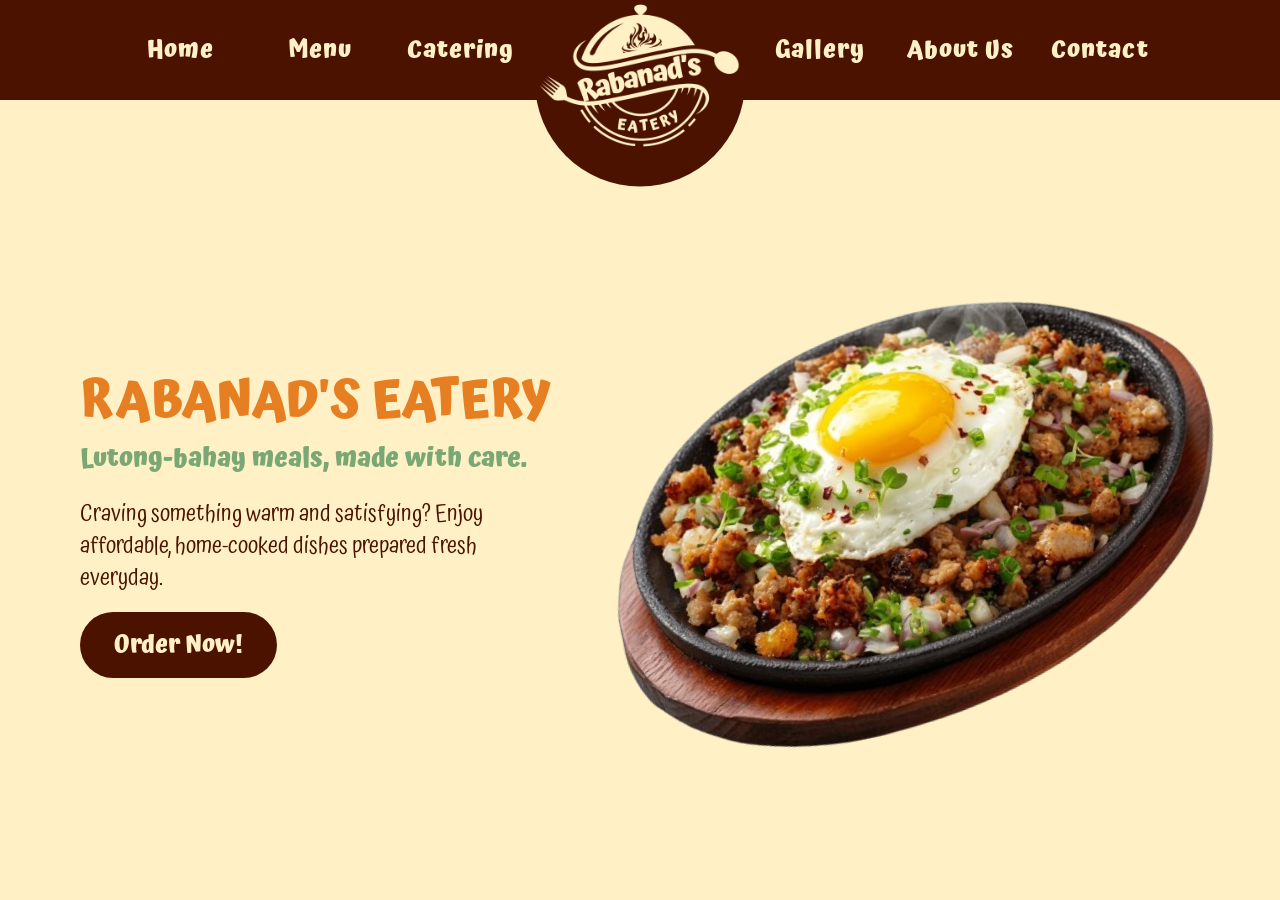
<file: index.html>
<!DOCTYPE html>
<html>
<head>
    <title>Rabanad's Eatery</title>
    <link rel="stylesheet" href="index.css">
<link href="https://fonts.googleapis.com/css2?family=Atma:wght@400;600;700&display=swap" rel="stylesheet">
</head>

<body>

<nav class="navbar">
    <ul class="nav-links">
        <li><a href="index.html">Home</a></li>
        <li><a href="menu.html">Menu</a></li>
        <li><a href="catering.html">Catering</a></li>

        <!-- LOGO in the middle -->
        <li class="logo-item">
            <div class="logo">
            <a href="index.html">
            <img src="Rabanads_logo.png" alt="logo">
            </a>
            </div>
        </li>

        <li><a href="gallery.html">Gallery</a></li>
        <li><a href="about.html">About Us</a></li>
        <li><a href="contact.html">Contact</a></li>
    </ul>
</nav>

<div class="content">

    <div class="text">

        <h1>RABANAD'S EATERY</h1>
        <h3>Lutong-bahay meals, made with care.</h3>

        <p>
            Craving something
            warm and satisfying?
            Enjoy affordable,
            home-cooked dishes
            prepared fresh everyday.
        </p>

        <div class="contactbutton">
            <a href="menu.html">Order Now!</a>
        </div>

    </div>

    <div class="image">
        <img src="HomeSisig.png" alt="Sisig">
    </div>

</div>

</body>
</html>
</file>
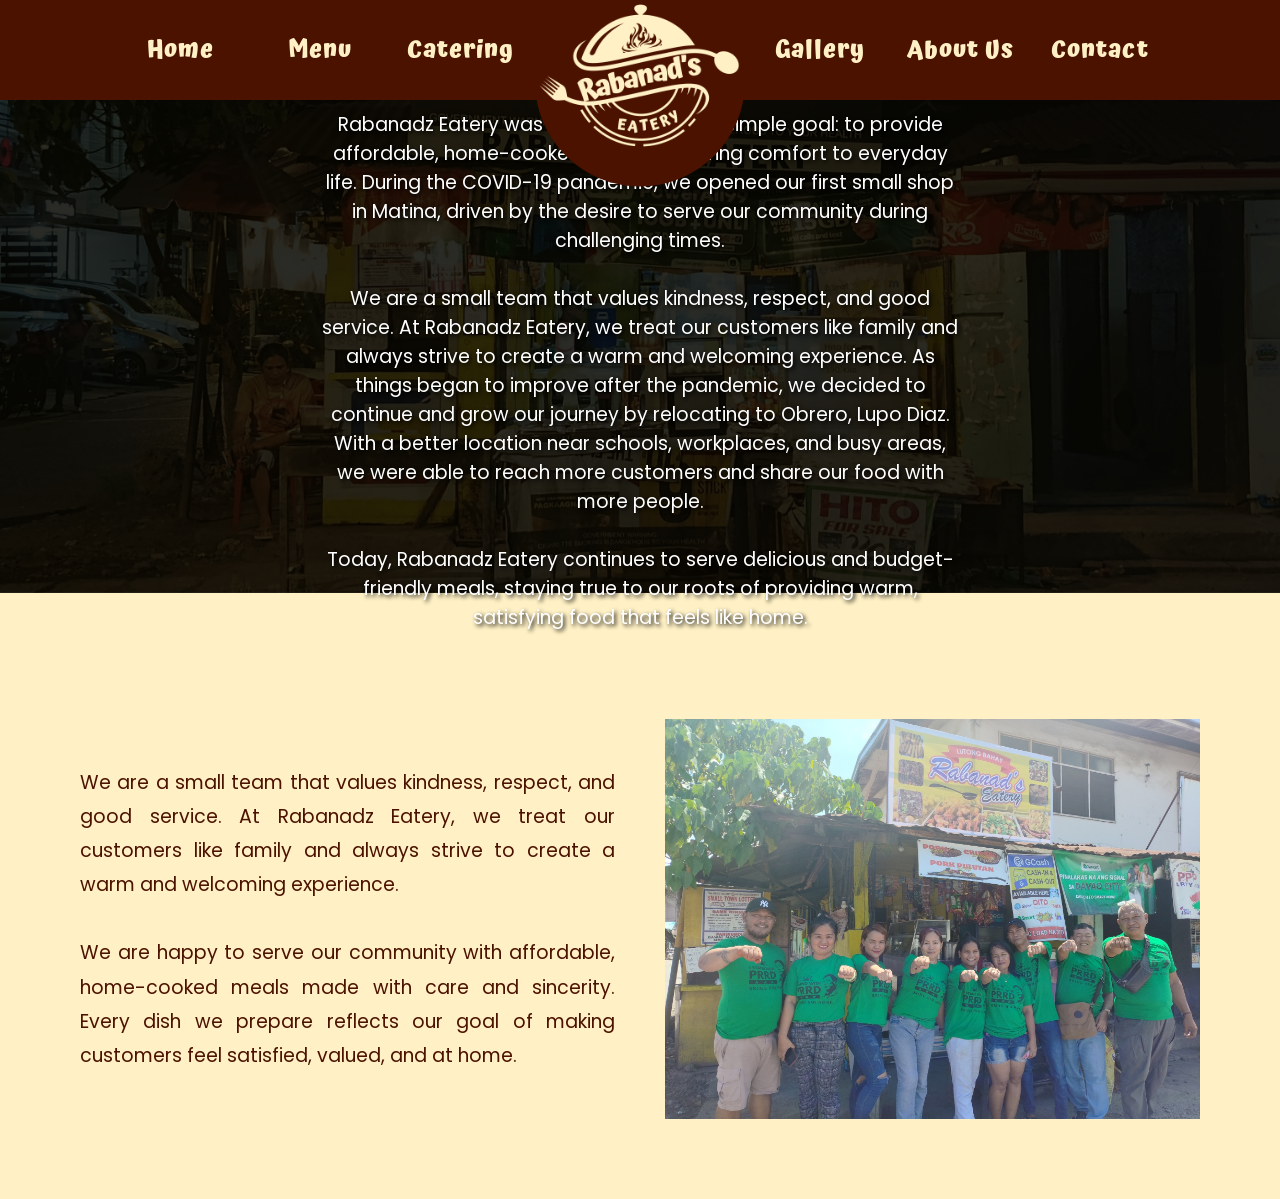
<file: about.html>
<!DOCTYPE html>
<html>
<head>
    <title>Rabanad's Eatery</title>
    <link rel="stylesheet" href="about.css">
<link href="https://fonts.googleapis.com/css2?family=Atma:wght@400;600;700&display=swap" rel="stylesheet">

    <link href="https://fonts.googleapis.com/css2?family=Poppins:wght@100;300;400;500;600;700&display=swap" rel="stylesheet">
</head>

<body>

<nav class="navbar">
    <ul class="nav-links">
        <li><a href="index.html">Home</a></li>
        <li><a href="menu.html">Menu</a></li>
        <li><a href="catering.html">Catering</a></li>

        <!-- LOGO in the middle -->
        <li class="logo-item">
            <div class="logo">
            <a href="index.html">
            <img src="Rabanads_logo.png" alt="logo">
            </a>
            </div>
        </li>

        <li><a href="gallery.html">Gallery</a></li>
        <li><a href="about.html">About Us</a></li>
        <li><a href="contact.html">Contact</a></li>
    </ul>
</nav>

<div class="container">
  <img src="RabanadsFront.png" alt="RabanadsFront">
  <div class="centered-text">Rabanadz Eatery was established with a simple goal: to provide affordable, home-cooked meals that bring comfort to everyday life. During the COVID-19 pandemic, we opened our first small shop in Matina, driven by the desire to serve our community during challenging times.<br>
    <br>We are a small team that values kindness, respect, and good service. At Rabanadz Eatery, we treat our customers like family and always strive to create a warm and welcoming experience.
    As things began to improve after the pandemic, we decided to continue and grow our journey by relocating to Obrero, Lupo Diaz. With a better location near schools, workplaces, and busy areas, we were able to reach more customers and share our food with more people.<br>
    <br>
    Today, Rabanadz Eatery continues to serve delicious and budget-friendly meals, staying true to our roots of providing warm, satisfying food that feels like home.</div>
</div>

<div class="bottom">

    <div class="text">
        <p>We are a small team that values kindness, respect, and good service. At Rabanadz Eatery, we treat our customers like family and always strive to create a warm and welcoming experience.<br>
        <br>
        We are happy to serve our community with affordable, home-cooked meals made with care and sincerity. Every dish we prepare reflects our goal of making customers feel satisfied, valued, and at home.</p>
    </div>
    <div class="image">
        <img src="AboutPeople.jpg" alt="Workers">
    </div>
</div>

</body>
</html>
</file>
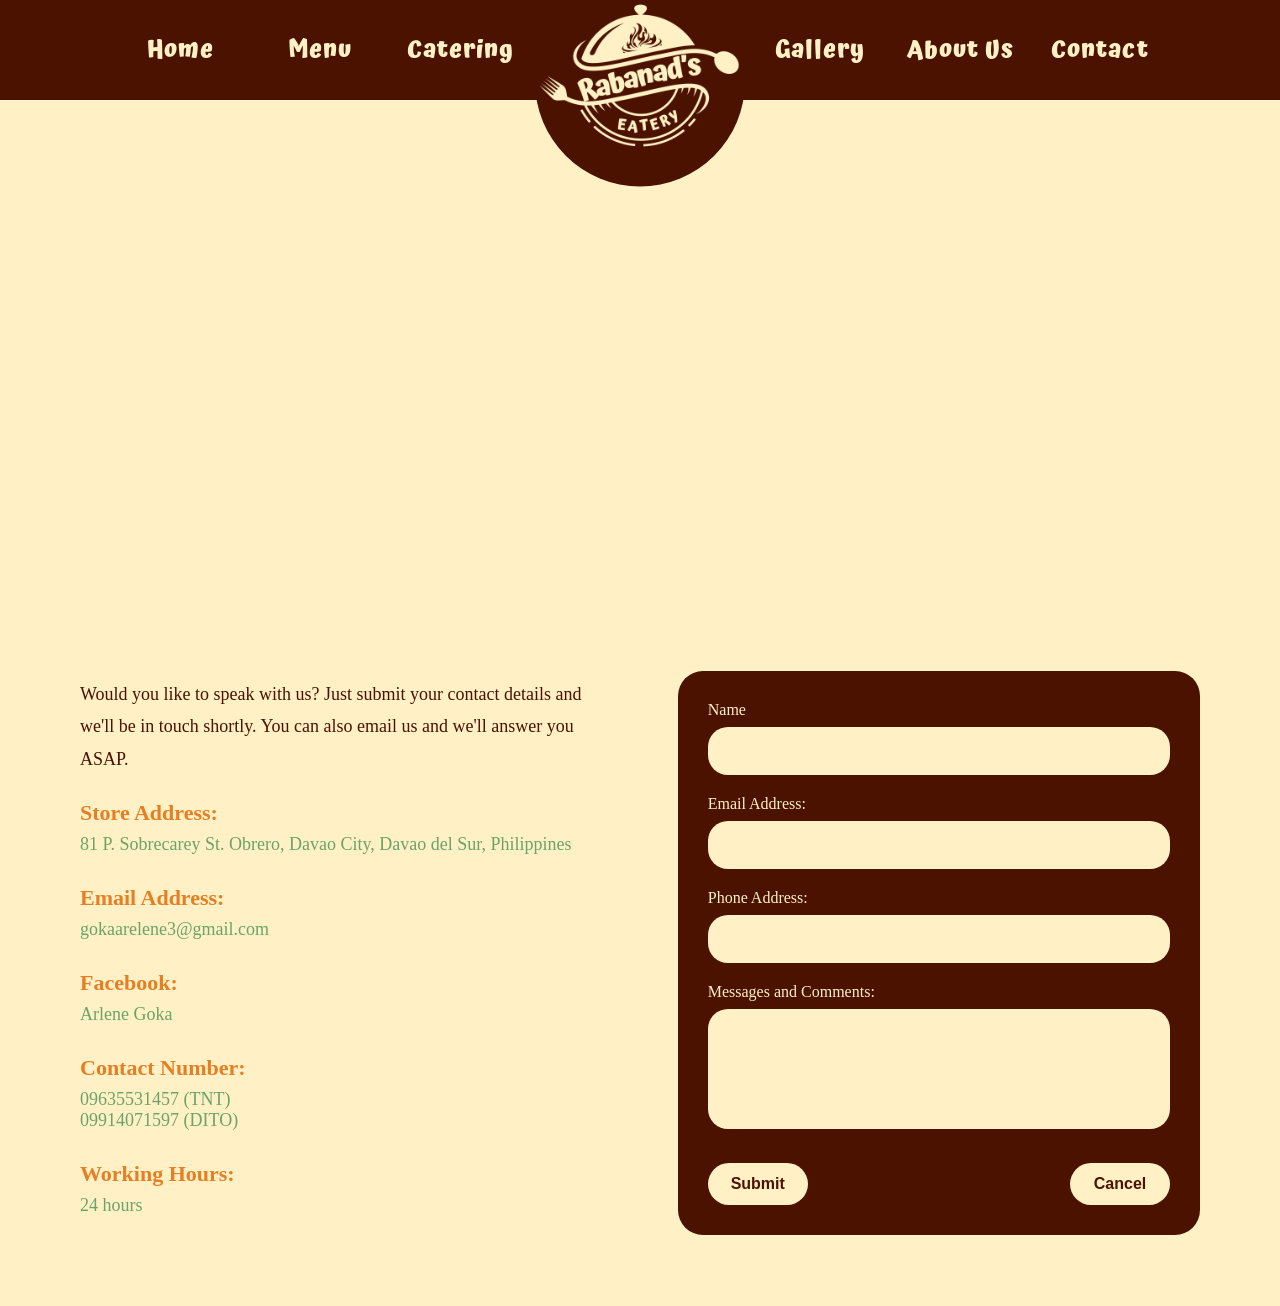
<file: contact.html>
<!DOCTYPE html>
<html>
<head>
    <title>Rabanad's Eatery</title>
    <link rel="stylesheet" href="contact.css">
    <meta name="viewport" content="width=device-width, initial-scale=1.0">
<link href="https://fonts.googleapis.com/css2?family=Atma:wght@400;600;700&display=swap" rel="stylesheet">

    <link href="https://fonts.googleapis.com/css2?family=Poppins:wght@100;300;400;500;600;700&display=swap" rel="stylesheet">
</head>

<body>

<nav class="navbar">
    <ul class="nav-links">
        <li><a href="index.html">Home</a></li>
        <li><a href="menu.html">Menu</a></li>
        <li><a href="catering.html">Catering</a></li>

        <!-- LOGO in the middle -->
        <li class="logo-item">
            <div class="logo">
            <a href="index.html">
            <img src="Rabanads_logo.png" alt="logo">
            </a>
            </div>
        </li>

        <li><a href="gallery.html">Gallery</a></li>
        <li><a href="about.html">About Us</a></li>
        <li><a href="contact.html">Contact</a></li>
    </ul>
</nav>

<div class="map-container">
<iframe src="https://www.google.com/maps/embed?pb=!1m18!1m12!1m3!1d3959.379582003915!2d125.61248487504542!3d7.081917892920959!2m3!1f0!2f0!3f0!3m2!1i1024!2i768!4f13.1!3m3!1m2!1s0x32f96da41fc54a23%3A0xbd791d2099449e21!2sRabanad&#39;s%20Eatery!5e0!3m2!1sen!2sph!4v1778170893787!5m2!1sen!2sph"
style="border:0;" 
allowfullscreen="" 
loading="lazy" 
referrerpolicy="no-referrer-when-downgrade">
</iframe>
</div>

<!-- CONTACT CONTENT -->
        <div class="contact-content">

            <!-- LEFT -->
            <div class="contact-info">

                <p>
                    Would you like to speak with us?
                    Just submit your contact details and we'll
                    be in touch shortly. You can also email us
                    and we'll answer you ASAP.
                </p>

                <h3>Store Address:</h3>
                <span>
                    81 P. Sobrecarey St. Obrero, Davao City,
                    Davao del Sur, Philippines
                </span>

                <h3>Email Address:</h3>
                <span>gokaarelene3@gmail.com</span>

                <h3>Facebook:</h3>
                <span>Arlene Goka</span>

                <h3>Contact Number:</h3>
                <span>
                    09635531457 (TNT)<br>
                    09914071597 (DITO)
                </span>

                <h3>Working Hours:</h3>
                <span>24 hours</span>

            </div>

            <!-- RIGHT -->
            <div class="form-box">

                <form>

                    <label>Name</label>
                    <input type="text" id="name">

                    <label>Email Address:</label>
                    <input type="email">

                    <label>Phone Address:</label>
                    <input type="text">

                    <label>Messages and Comments:</label>
                    <textarea></textarea>

                    <div class="button-group">
                        <button type="button" onclick="showMessage()" class="submit-button">Submit</button>
                        <button type="reset">Cancel</button>
                    </div>

                </form>

            </div>

        </div>
        <script src="contact.js"></script>
    



</body>
</html>
</file>
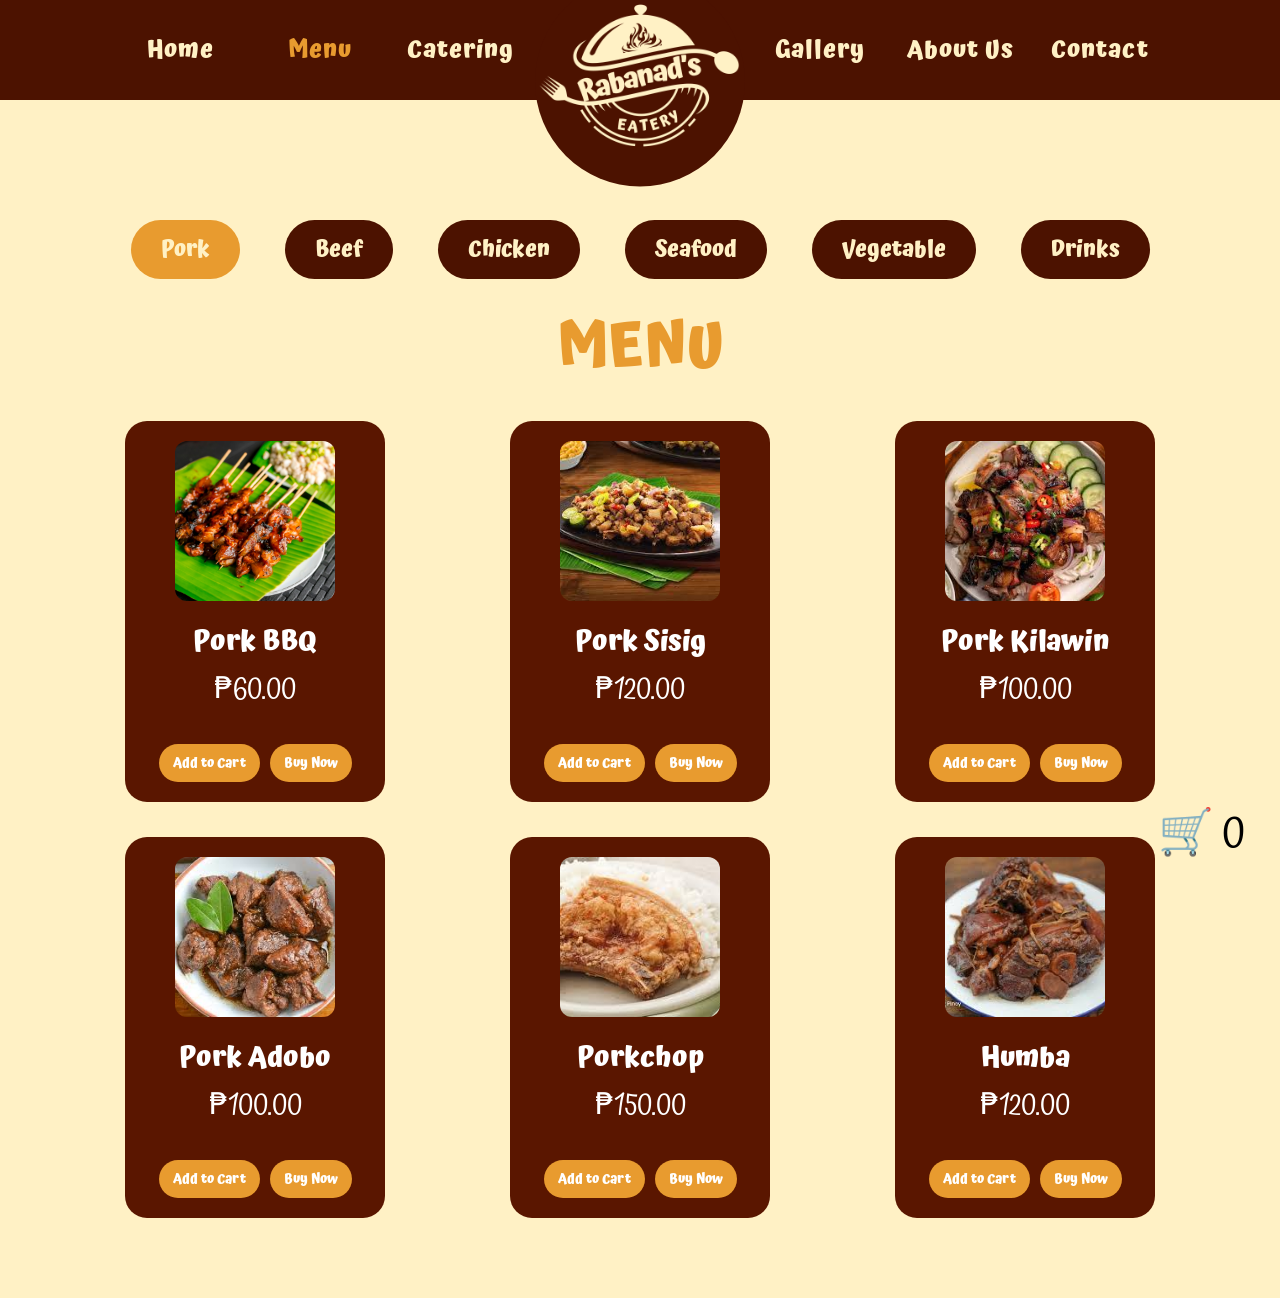
<file: menu.html>
<!DOCTYPE html>
<html lang="en">
<head>
    <meta charset="UTF-8">
    <meta name="viewport" content="width=device-width, initial-scale=1.0">

    <title>Rabanad's Eatery - Menu</title>

    <link rel="stylesheet" href="menu.css">

    <link href="https://fonts.googleapis.com/css2?family=Atma:wght@400;600;700&display=swap" rel="stylesheet">
</head>

<body>

    <!-- ================= NAVBAR ================= -->

    <nav class="navbar">

        <ul class="nav-links">

            <li><a href="index.html">Home</a></li>

            <li><a href="menu.html" class="active">Menu</a></li>

            <li><a href="catering.html">Catering</a></li>

            <!-- LOGO -->
            <li class="logo-item">

                <div class="logo">

                    <a href="index.html">
                        <img src="Rabanads_logo.png" alt="Logo">
                    </a>

                </div>

            </li>

            <li><a href="gallery.html">Gallery</a></li>

            <li><a href="about.html">About Us</a></li>

            <li><a href="contact.html">Contact</a></li>

        </ul>

    </nav>



    <!-- ================= FILTER BUTTONS ================= -->

    <section class="food-filters">

        <button class="filter-btn active"
        onclick="filterFood('pork', event)">
            Pork
        </button>

        <button class="filter-btn"
        onclick="filterFood('beef', event)">
            Beef
        </button>

        <button class="filter-btn"
        onclick="filterFood('chicken', event)">
            Chicken
        </button>

        <button class="filter-btn"
        onclick="filterFood('seafood', event)">
            Seafood
        </button>

        <button class="filter-btn"
        onclick="filterFood('vegetable', event)">
            Vegetable
        </button>

        <button class="filter-btn"
        onclick="filterFood('drinks', event)">
            Drinks
        </button>

    </section>



    <!-- ================= TITLE ================= -->

    <h1 class="menu-title">MENU</h1>



    <!-- ================= MENU GRID ================= -->

    <section class="menu-grid">

        <!-- PORK -->

        <div class="menu-card pork">

            <img src="porkbbq.avif" alt="Pork BBQ">

            <h2>Pork BBQ</h2>

            <p>₱60.00</p>

            <div class="card-buttons">

                <button onclick="addToCart('Pork BBQ', 60)">
                    Add to Cart
                </button>

                <button onclick="buyNow('Pork BBQ', 60)">Buy Now</button>

            </div>

        </div>



        <div class="menu-card pork">

            <img src="porksisig.jpg" alt="Sisig">

            <h2>Pork Sisig</h2>

            <p>₱120.00</p>

            <div class="card-buttons">

                <button onclick="addToCart('Pork Sisig', 120)">
                    Add to Cart
                </button>

                <button onclick="buyNow('Pork Sisig', 120)">Buy Now</button>


            </div>

        </div>



        <div class="menu-card pork">

            <img src="kilawin.jfif" alt="Kilawin">

            <h2>Pork Kilawin</h2>

            <p>₱100.00</p>

            <div class="card-buttons">

                <button onclick="addToCart('Pork Kilawin', 100)">
                    Add to Cart
                </button>

                <button onclick="buyNow('Pork Kilawin', 100)">Buy Now</button>

            </div>

        </div>



        <div class="menu-card pork">

            <img src="adobo.jfif" alt="Adobo">

            <h2>Pork Adobo</h2>

            <p>₱100.00</p>

            <div class="card-buttons">

                <button onclick="addToCart('Pork Adobo', 100)">
                    Add to Cart
                </button>

                <button onclick="buyNow('Pork Adobo', 100)">Buy Now</button>

            </div>

        </div>



        <div class="menu-card pork">

            <img src="porkchop.jpg" alt="Porkchop">

            <h2>Porkchop</h2>

            <p>₱150.00</p>

            <div class="card-buttons">

                <button onclick="addToCart('Porkchop', 150)">
                    Add to Cart
                </button>

                <button onclick="buyNow('Porkchop', 150)">Buy Now</button>

            </div>

        </div>



        <div class="menu-card pork">

            <img src="humba.jfif" alt="Humba">

            <h2>Humba</h2>

            <p>₱120.00</p>

            <div class="card-buttons">

                <button onclick="addToCart('Humba', 120)">
                    Add to Cart
                </button>

                <button onclick="buyNow('Humba', 120)">Buy Now</button>

            </div>

        </div>

            <!-- ================= BEEF ================= -->

<div class="menu-card beef">
    <img src="balbacua.webp" alt="Balbacua">

    <h2>Balbacua</h2>

    <p>₱250.00</p>

    <div class="card-buttons">
        <button onclick="addToCart('Balbacua', 250)">
            Add to Cart
        </button>

        <button onclick="buyNow('Balbacua', 250)">
            Buy Now
        </button>
    </div>
</div>

<!-- BEEFSTEAK -->
<div class="menu-card beef">
    <img src="beefsteak.jfif" alt="Beefsteak">

    <h2>Beefsteak</h2>

    <p>₱200.00</p>

    <div class="card-buttons">
        <button onclick="addToCart('Beefsteak', 200)">
            Add to Cart
        </button>

        <button onclick="buyNow('Beefsteak', 200)">
            Buy Now
        </button>
    </div>
</div>

<!-- CALDERETA -->
<div class="menu-card beef">
    <img src="caldereta.jfif" alt="Caldereta">

    <h2>Caldereta</h2>

    <p>₱180.00</p>

    <div class="card-buttons">
        <button onclick="addToCart('Caldereta', 180)">
            Add to Cart
        </button>

        <button onclick="buyNow('Caldereta', 180)">
            Buy Now
        </button>
    </div>
</div>



<!-- ================= CHICKEN ================= -->

<div class="menu-card chicken">
    <img src="friedchicken.jfif" alt="Fried Chicken">

    <h2>Fried Chicken</h2>

    <p>₱120.00</p>

    <div class="card-buttons">
        <button onclick="addToCart('Fried Chicken', 120)">
            Add to Cart
        </button>

        <button onclick="buyNow('Fried Chicken', 120)">
            Buy Now
        </button>
    </div>
</div>

<div class="menu-card chicken">
    <img src="chickenadobo.jfif" alt="Chicken Adobo">

    <h2>Adobong Manok</h2>

    <p>₱150.00</p>

    <div class="card-buttons">
        <button onclick="addToCart('Adobong Manok', 150)">
            Add to Cart
        </button>

        <button onclick="buyNow('Adobong Manok', 150)">
            Buy Now
        </button>
    </div>
</div>

<div class="menu-card chicken">
    <img src="tinola.jpg" alt="Tinolang Manok">

    <h2>Tinolang Manok</h2>

    <p>₱150.00</p>

    <div class="card-buttons">
        <button onclick="addToCart('Tinolang Manok', 150)">
            Add to Cart
        </button>

        <button onclick="buyNow('Tinolang Manok', 150)">
            Buy Now
        </button>
    </div>
</div>

<div class="menu-card chicken">
    <img src="chickenpastil.jfif" alt="Chicken Pastil">

    <h2>Chicken Pastil</h2>

    <p>₱100.00</p>

    <div class="card-buttons">
        <button onclick="addToCart('Chicken Pastil', 100)">
            Add to Cart
        </button>

        <button onclick="buyNow('Chicken Pastil', 100)">
            Buy Now
        </button>
    </div>
</div>

<div class="menu-card chicken">
    <img src="chickenballs.jfif" alt="Chicken Balls">

    <h2>Chicken Balls</h2>

    <p>₱80.00</p>

    <div class="card-buttons">
        <button onclick="addToCart('Chicken Balls', 80)">
            Add to Cart
        </button>

        <button onclick="buyNow('Chicken Balls', 80)">
            Buy Now
        </button>
    </div>
</div>

<div class="menu-card chicken">
    <img src="sisig.jpg" alt="Chicken Sisig">

    <h2>Chicken Sisig</h2>

    <p>₱130.00</p>

    <div class="card-buttons">
        <button onclick="addToCart('Chicken Sisig', 130)">
            Add to Cart
        </button>

        <button onclick="buyNow('Chicken Sisig', 130)">
            Buy Now
        </button>
    </div>
</div>



<!-- ================= SEAFOOD ================= -->

<div class="menu-card seafood">
    <img src="buttershrimp.jfif" alt="Butter Garlic Shrimp">

    <h2>Butter Garlic Shrimp</h2>

    <p>₱180.00</p>

    <div class="card-buttons">
        <button onclick="addToCart('Butter Garlic Shrimp', 180)">
            Add to Cart
        </button>

        <button onclick="buyNow('Butter Garlic Shrimp', 180)">
            Buy Now
        </button>
    </div>
</div>

<!-- PRITONG HITO -->
<div class="menu-card seafood">
    <img src="hito.jpg" alt="Pritong Hito">

    <h2>Pritong Hito</h2>

    <p>₱180.00</p>

    <div class="card-buttons">
        <button onclick="addToCart('Pritong Hito', 180)">
            Add to Cart
        </button>

        <button onclick="buyNow('Pritong Hito', 180)">
            Buy Now
        </button>
    </div>
</div>

<div class="menu-card seafood">
    <img src="friedtilapia.jfif" alt="Fried Tilapia">

    <h2>Fried Tilapia</h2>

    <p>₱120.00</p>

    <div class="card-buttons">
        <button onclick="addToCart('Fried Tilapia', 120)">
            Add to Cart
        </button>

        <button onclick="buyNow('Fried Tilapia', 120)">
            Buy Now
        </button>
    </div>
</div>

<!-- PESANG ISDA -->
<div class="menu-card seafood">
    <img src="pesangisda.jfif" alt="Pesang Isda">

    <h2>Pesang Isda</h2>

    <p>₱160.00</p>

    <div class="card-buttons">
        <button onclick="addToCart('Pesang Isda', 160)">
            Add to Cart
        </button>

        <button onclick="buyNow('Pesang Isda', 160)">
            Buy Now
        </button>
    </div>
</div>


<div class="menu-card seafood">
    <img src="seafoodboil.jpg" alt="Seafood Boil">

    <h2>Seafood Boil</h2>

    <p>₱220.00</p>

    <div class="card-buttons">
        <button onclick="addToCart('Seafood Boil', 220)">
            Add to Cart
        </button>

        <button onclick="buyNow('Seafood Boil', 220)">
            Buy Now
        </button>
    </div>
</div>

<div class="menu-card seafood">
    <img src="pancitshrimp.jfif" alt="Pancit with Shrimp">

    <h2>Pancit with Shrimp</h2>

    <p>₱140.00</p>

    <div class="card-buttons">
        <button onclick="addToCart('Pancit with Shrimp', 140)">
            Add to Cart
        </button>

        <button onclick="buyNow('Pancit with Shrimp', 140)">
            Buy Now
        </button>
    </div>
</div>



<!-- ================= VEGETABLE ================= -->

<div class="menu-card vegetable">
    <img src="monggo.jpg" alt="Monggo">

    <h2>Monggo</h2>

    <p>₱70.00</p>

    <div class="card-buttons">
        <button onclick="addToCart('Monggo', 70)">
            Add to Cart
        </button>

        <button onclick="buyNow('Monggo', 70)">
            Buy Now
        </button>
    </div>
</div>

<div class="menu-card vegetable">
    <img src="pakbet.jpg" alt="Pakbet">

    <h2>Pakbet</h2>

    <p>₱90.00</p>

    <div class="card-buttons">
        <button onclick="addToCart('Pakbet', 90)">
            Add to Cart
        </button>

        <button onclick="buyNow('Pakbet', 90)">
            Buy Now
        </button>
    </div>
</div>

<div class="menu-card vegetable">
    <img src="adobokangkong.jpg" alt="Adobong Kangkong">

    <h2>Adobong Kangkong</h2>

    <p>₱80.00</p>

    <div class="card-buttons">
        <button onclick="addToCart('Adobong Kangkong', 80)">
            Add to Cart
        </button>

        <button onclick="buyNow('Adobong Kangkong', 80)">
            Buy Now
        </button>
    </div>
</div>

<div class="menu-card vegetable">
    <img src="ginataangkalabasa.jpg" alt="Ginataang Kalabasa">

    <h2>Ginataang Kalabasa</h2>

    <p>₱100.00</p>

    <div class="card-buttons">
        <button onclick="addToCart('Ginataang Kalabasa', 100)">
            Add to Cart
        </button>

        <button onclick="buyNow('Ginataang Kalabasa', 100)">
            Buy Now
        </button>
    </div>
</div>

<div class="menu-card vegetable">
    <img src="ginisangampalaya.jpg" alt="Ginisang Ampalaya">

    <h2>Ginisang Ampalaya</h2>

    <p>₱90.00</p>

    <div class="card-buttons">
        <button onclick="addToCart('Ginisang Ampalaya', 90)">
            Add to Cart
        </button>

        <button onclick="buyNow('Ginisang Ampalaya', 90)">
            Buy Now
        </button>
    </div>
</div>

<div class="menu-card vegetable">
    <img src="tortangtalong.jpg" alt="Tortang Talong">

    <h2>Tortang Talong</h2>

    <p>₱70.00</p>

    <div class="card-buttons">
        <button onclick="addToCart('Tortang Talong', 70)">
            Add to Cart
        </button>

        <button onclick="buyNow('Tortang Talong', 70)">
            Buy Now
        </button>
    </div>
</div>



<!-- ================= DRINKS ================= -->

<div class="menu-card drinks">
    <img src="coke.jpg" alt="Coke">

    <h2>Coke</h2>

    <p>₱40.00</p>

    <div class="card-buttons">
        <button onclick="addToCart('Coke', 40)">
            Add to Cart
        </button>

        <button onclick="buyNow('Coke', 40)">
            Buy Now
        </button>
    </div>
</div>

<div class="menu-card drinks">
    <img src="royal.jpg" alt="Royal">

    <h2>Royal</h2>

    <p>₱40.00</p>

    <div class="card-buttons">
        <button onclick="addToCart('Royal', 40)">
            Add to Cart
        </button>

        <button onclick="buyNow('Royal', 40)">
            Buy Now
        </button>
    </div>
</div>

<div class="menu-card drinks">
    <img src="sprite.jpg" alt="Sprite">

    <h2>Sprite</h2>

    <p>₱40.00</p>

    <div class="card-buttons">
        <button onclick="addToCart('Sprite', 40)">
            Add to Cart
        </button>

        <button onclick="buyNow('Sprite', 40)">
            Buy Now
        </button>
    </div>
</div>

<div class="menu-card drinks">
    <img src="pepsi.jpg" alt="Pepsi">

    <h2>Pepsi</h2>

    <p>₱40.00</p>

    <div class="card-buttons">
        <button onclick="addToCart('Pepsi', 40)">
            Add to Cart
        </button>

        <button onclick="buyNow('Pepsi', 40)">
            Buy Now
        </button>
    </div>
</div>

<div class="menu-card drinks">
    <img src="mountaindew.jpg" alt="Mountain Dew">

    <h2>Mountain Dew</h2>

    <p>₱40.00</p>

    <div class="card-buttons">
        <button onclick="addToCart('Mountain Dew', 40)">
            Add to Cart
        </button>

        <button onclick="buyNow('Mountain Dew', 40)">
            Buy Now
        </button>
    </div>
</div>

<!-- CALAMANSI JUICE -->
<div class="menu-card drinks">
    <img src="calamansi.jpg" alt="Calamansi Juice">

    <h2>Calamansi Juice</h2>

    <p>₱50.00</p>

    <div class="card-buttons">
        <button onclick="addToCart('Calamansi Juice', 50)">
            Add to Cart
        </button>

        <button onclick="buyNow('Calamansi Juice', 50)">
            Buy Now
        </button>
    </div>
</div>
    </section>



    <!-- ================= CART ================= -->

<div class="cart-box" onclick="openCart()">

    🛒 <span id="cart-count">0</span>

</div>



<!-- ================= CART MODAL ================= -->

<div class="cart-modal" id="cartModal">

    <div class="cart-content">

        <h2>Your Cart</h2>

        <div id="cart-items"></div>

        <h3 id="cart-total">Total: ₱0</h3>

        <div class="cart-buttons">

            <button class="cancel-btn"
            onclick="clearCart()">
                Cancel
            </button>

            <button class="confirm-btn"
            onclick="confirmOrder()">
                Confirm
            </button>

        </div>

    </div>

</div>



    <script src="menu.js"></script>

    <div class="order-modal" id="orderModal">

    <div class="order-content">

        <button class="order-close-btn" onclick="closeOrderModal()">✕</button>

        <label>Name</label>
        <input type="text" id="order-name" placeholder="">

        <label>Email Address:</label>
        <input type="email" id="order-email" placeholder="">

        <label>Phone Address:</label>
        <input type="tel" id="order-phone" placeholder="">

        <label>Order:</label>
        <input type="text" id="order-items-field" placeholder="">

        <label>Total:</label>
        <input type="text" id="order-total-field" placeholder="" readonly>

        

        <button class="order-submit-btn" onclick="submitOrder()">Submit</button>

    </div>

</div>

</body>
</html>
</file>
<file: index.css>
*{
    box-sizing: border-box;
}

html{
    scrollbar-gutter: stable;
}

body {
    margin: 0;
    padding: 0;
    background: #FFF1C5;
    overflow-x: hidden;
    font-family: 'Atma', cursive;
}

/* NAVBAR */
.navbar {
    width: 100%;
    height: 100px;
    background: #4C1200;

    display: flex;
    justify-content: center;
    align-items: center;

    position: fixed;
    top: 0;
    left: 0;
    right: 0;

    z-index: 1000;
}

/* NAV LINKS */
.nav-links {
    display: flex;
    align-items: center;
    justify-content: center;

    list-style: none;
    margin: 0;
    padding: 0;
}

/* EACH NAV ITEM */
.nav-links li {
    width: 140px;
    text-align: center;
}

/* LINKS */
.nav-links li a {
    color: #FFF1C5;
    font-size: 24px;
    font-family: 'Atma', cursive;
    font-weight: 700;
    letter-spacing: 1px;
    text-decoration: none;
    transition: 0.3s;
}

.nav-links li a:hover {
    color: #E89B2F;
}

/* CENTER LOGO ITEM */
.logo-item {
    width: 220px;
    position: relative;

    margin-left: 40px;
    margin-right: 40px;
}

/* LOGO */
.logo {
    position: absolute;

    top: 50%;
    left: 50%;

    transform: translate(-50%, -35%);

    width: 210px;
    height: 210px;

    background: #4C1200;
    border-radius: 50%;

    display: flex;
    justify-content: center;
    align-items: center;

    overflow: hidden;
    z-index: 10;
}

/* LOGO IMAGE */
.logo img {
    width: 100%;
    height: 100%;

    object-fit: cover;
    border-radius: 50%;
}

/* HERO SECTION */
.content {
    display: flex;
    justify-content: space-between;
    align-items: center;

    width: 100%;
    max-width: 1500px;
    margin: 0 auto;

    padding-top: 140px;
    padding-left: 80px;

    position: relative;

    min-height: 100vh;
}

/* TEXT */
.text {
    width: 40%;
    min-width: 350px;

    color: #4C1200;

    position: relative;
    z-index: 2;
}

.text h1 {
    font-size: clamp(40px, 4vw, 64px);
    color: #E67E22;

    margin: 0;
    line-height: 1;
}

.text h3 {
    font-size: clamp(22px, 2vw, 32px);
    color: #7AA874;

    margin-top: 10px;
    margin-bottom: 20px;
}

.text p {
    font-size: clamp(20px, 1.8vw, 32px);
    line-height: 1.4;

    margin-top: 0;

    max-width: 450px;
}

/* BUTTON */
.contactbutton {
    margin-top: 30px;
}

.contactbutton a {
    background: #4C1200;
    color: #FFF1C5;

    padding: 14px 34px;
    border-radius: 40px;

    text-decoration: none;

    font-size: 24px;
    font-weight: 700;

    transition: 0.3s;
}

.contactbutton a:hover {
    background: #915d5c;
}

/* IMAGE WRAPPER */
.image {
    width: 60%;
    display: flex;
    justify-content: flex-end;
    align-items: center;
}

/* SISIG IMAGE - FLOATING BIG */
.image img {
   
    width: clamp(700px, 50vw, 1000px);

    transform: rotate(-12deg);
    transition: 0.5s;
    animation: float 3s ease-in-out infinite;
}
   


.image img:hover {
    transform: rotate(-8deg) scale(1.05);
}

@keyframes float {
    0% { transform: rotate(-12deg) translateY(0); }
    50% { transform: rotate(-12deg) translateY(-15px); }
    100% { transform: rotate(-12deg) translateY(0); }
}
/* TABLET */
@media (max-width: 1100px) {

    .content {
        padding-left: 40px;
        padding-right: 20px;
    }

    .image img {
    width: clamp(850px, 95vw, 1400px);

    right: -180px;
}

    .text {
        width: 45%;
    }
}

/* MOBILE */
@media (max-width: 850px) {

    .content {
        flex-direction: column;

        text-align: center;

        padding: 160px 20px 50px;
    }

    .text {
        width: 100%;
        min-width: unset;
    }

    .text p {
        max-width: 100%;
    }

    .image {
        width: 100%;

        justify-content: center;
    }

    .image img {
        width: 120vw;

        right: 0;
        top: 0;

        margin-top: -30px;
    }
}
</file>
<file: about.css>
body {
   margin: 0;
   padding: 0;
   background: #FFF1C5;
   overflow-x: hidden;
}



/* NAVBAR */
.navbar {
    width: 100%;
    height: 100px;
    background: #4C1200;
    display: flex;
    justify-content: center;
    align-items: center;
    position: fixed;
    top: 0;
    z-index: 1000;
}

/* NAV LINKS */
.nav-links {
    display: flex;
    align-items: center;
    justify-content: center;
    list-style: none;
    margin: 0;
    padding: 0;
}

/* EACH NAV ITEM */
.nav-links li {
    width: 140px; /* Equal spacing */
    text-align: center;
}

/* LINKS */
.nav-links li a {
    color: #FFF1C5;
    font-size: 24px;
    font-family: 'Atma', cursive;
    font-weight: 700;
    letter-spacing: 1px;
    text-decoration: none;
    transition: 0.3s;
}

.nav-links li a:hover {
    color: #E89B2F;
}

/* CENTER LOGO ITEM */
.logo-item {
    width: 220px; /* Bigger space for logo */
    position: relative;
    margin-left: 40px;
    margin-right: 40px;
}

/* LOGO */
.logo {
    position: absolute;
    top: 50%;
    left: 50%;
    transform: translate(-50%, -35%);
    width: 210px;
    height: 210px;
    background: #4C1200;
    border-radius: 50%;
    display: flex;
    justify-content: center;
    align-items: center;
    overflow: hidden;
    z-index: 10;
}

/* LOGO IMAGE */
.logo img {
    width: 100%;
    height: 100%;
    object-fit: cover;
    border-radius: 50%;
  
}


/* HERO SECTION */
.content {
   display: flex;
   justify-content: space-between;
   align-items: center;


   padding: 140px 0 50px 80px;


   position: relative;
   overflow: hidden;
}

/* IMAGE W/ TEXT ABOVE */

.container {
    position: relative; /* Essential for positioning children */
    object-fit: cover;
    text-align: center;
    color: white;
    transform: translate(0%, 10%);
  }

  .centered-text {
    position: absolute;
    top: 50%;
    left: 50%;
    transform: translate(-50%, -41%); /* Perfectly centers the element */
    font-family: 'Poppins', sans-serif;
    font-size: 19px;
    text-shadow: 2px 2px 4px #000000; /* Makes text pop against busy backgrounds */
  }

  .container img {
    width: 100%;
    height: auto;
    object-fit: cover;
    position: relative;
    display: flex;
    align-items: center;
    
  }

  /* Bottom Text and img */

  /* BOTTOM SECTION */
.bottom{
    display: flex;
    justify-content: space-between;
    align-items: center;

    padding: 180px 80px 80px 80px;
    gap: 50px;
}

/* LEFT TEXT */
.text{
    flex: 1;
}

.text p{
    font-family: 'Poppins', sans-serif;
    font-size: 19px;
    color: #4C1200;
    line-height: 1.8;
    text-align: justify;
}

/* RIGHT IMAGE */
.image{
    flex: 1;
    display: flex;
    justify-content: center;
}

.image img{
    width: 100%;
    max-width: 700px;
    height: 400px;

    
    object-fit:cover;
}
</file>
<file: contact.css>
*{
   box-sizing: border-box;
}

body {
   margin: 0;
   padding: 0;
   background: #FFF1C5;
   overflow-x: hidden;
   
}


/* NAVBAR */
.navbar {
    width: 100%;
    height: 100px;
    background: #4C1200;
    display: flex;
    justify-content: center;
    align-items: center;
    position: fixed;
    top: 0;
    z-index: 1000;
}

/* NAV LINKS */
.nav-links {
    display: flex;
    align-items: center;
    justify-content: center;
    list-style: none;
    margin: 0;
    padding: 0;
}

/* EACH NAV ITEM */
.nav-links li {
    width: 140px; /* Equal spacing */
    text-align: center;
}

/* LINKS */
.nav-links li a {
    color: #FFF1C5;
    font-size: 24px;
    font-family: 'Atma', cursive;
    font-weight: 700;
    letter-spacing: 1px;
    text-decoration: none;
    transition: 0.3s;
}

.nav-links li a:hover {
    color: #E89B2F;
}

/* CENTER LOGO ITEM */
.logo-item {
    width: 220px; /* Bigger space for logo */
    position: relative;
    margin-left: 40px;
    margin-right: 40px;
}

/* LOGO */
.logo {
    position: absolute;
    top: 50%;
    left: 50%;
    transform: translate(-50%, -35%);
    width: 210px;
    height: 210px;
    background: #4C1200;
    border-radius: 50%;
    display: flex;
    justify-content: center;
    align-items: center;
    overflow: hidden;
    z-index: 10;
}

/* LOGO IMAGE */
.logo img {
    width: 100%;
    height: 100%;
    object-fit: cover;
    border-radius: 50%;
  
}



.map-container{
    width: 100%;

    display: flex;
    justify-content: center;
    align-items: center;

    padding-top: 200px;
}

.map-container iframe{
   width:90%;
   max-width: 1200px;
   height: 400px;
   border-radius: 20px;
}

 /* CONTENT */
.contact-content{
    width: 100%;
    max-width: 1200px;

    margin: 0 auto;

    padding: 60px 40px;

    display: flex;
    justify-content: center;
    align-items: center;

    gap: 80px;
}

/* LEFT SIDE */
.contact-info{
    width: 50%;
    color:#4C1200;
}


.contact-info p{
   font-size:18px;
   line-height:1.8;
   margin-bottom:25px;
}

.contact-info h3{
   color:#E67E22;
   margin-bottom:8px;
   font-size:22px;
}

.contact-info span{
   color:#6BA368;
   font-size:18px;
   display:block;
   margin-bottom:30px;
}

        
/* FORM BOX */
.form-box{
   width: 50%;
   background:#4C1200;
   padding:30px;
   border-radius:25px;
}

        .form-box label{
            color:#FFF1C5;
            font-size:16px;
            display:block;
            margin-bottom:8px;
            font-weight:500;
        }

        .form-box input,
        .form-box textarea{
            width:100%;
            box-sizing:border-box;
            border:none;
            border-radius:20px;
            padding:15px 20px;
            margin-bottom:20px;
            background:#FFF1C5;
            font-size:16px;
            outline:none;
        }

        .form-box textarea{
            height:120px;
            resize:none;
        }

        /* BUTTONS */
        .button-group{
            display:flex;
            justify-content:space-between;
            margin-top:10px;
        }

        .button-group button{
            width: 100px;
            padding:12px;
            border:none;
            border-radius:25px;
            background:#FFF1C5;
            color:#4C1200;
            font-size:16px;
            font-weight:600;
            cursor:pointer;
            transition:0.3s;
        }

        .button-group button:hover{
            transform:scale(1.05);
        }

        /* RESPONSIVE */
        @media(max-width:900px){

            .contact-content{
                flex-direction:column;
            }

            .contact-info,
            .form-box{
                width:100%;
            }
        }
</file>
<file: menu.css>
body{
    margin: 0;
    padding: 0;

    background: #FFF1C5;

    overflow-x: hidden;

    font-family: 'Atma', cursive;
}



/* ================= NAVBAR ================= */

.navbar{
    width: 100%;
    height: 100px;

    background: #4C1200;

    display: flex;
    justify-content: center;
    align-items: center;

    position: fixed;
    top: 0;
    left: 0;

    z-index: 1000;
}



/* NAV LINKS */

.nav-links{
    display: flex;
    align-items: center;
    justify-content: center;

    list-style: none;

    margin: 0;
    padding: 0;
}



/* EACH NAV ITEM */

.nav-links li{
    width: 140px;

    text-align: center;
}



/* LINKS */

.nav-links li a{
    color: #FFF1C5;

    text-decoration: none;

    font-size: 24px;
    font-weight: 700;

    letter-spacing: 1px;

    transition: 0.3s;
}



/* HOVER */

.nav-links li a:hover,
.nav-links li a.active{
    color: #E89B2F;
}



/* ================= LOGO ================= */

.logo-item{
    width: 220px;

    position: relative;

    margin-left: 40px;
    margin-right: 40px;
}



/* ROUND LOGO */

.logo{
    position: absolute;

    top: 50%;
    left: 50%;

    transform: translate(-50%, -35%);

    width: 210px;
    height: 210px;

    background: #4C1200;

    border-radius: 50%;

    display: flex;
    justify-content: center;
    align-items: center;

    overflow: hidden;

    z-index: 10;
}



/* LOGO IMAGE */

.logo img{
    width: 100%;
    height: 100%;

    object-fit: cover;

    border-radius: 50%;
}



/* ================= FILTERS ================= */

/* ================= FILTERS ================= */

.food-filters{
    margin-top: 220px;

    display: flex;
    justify-content: center;
    align-items: center;

    gap: 45px;

    flex-wrap: wrap;

    position: relative;

    z-index: 1;
}


/* FILTER BUTTONS */

.filter-btn{
    border: none;

    background: #4C1200;

    color: #FFF1C5;

    font-family: 'Atma', cursive;
    font-size: 22px;
    font-weight: 700;

    padding: 12px 30px;

    border-radius: 40px;

    cursor: pointer;

    transition: 0.3s;
}



/* ACTIVE BUTTON */

.filter-btn.active{
    background: #E89B2F;
}



/* HOVER */

.filter-btn:hover{
    transform: scale(1.05);
}



/* ================= TITLE ================= */

.menu-title{
    text-align: center;

    color: #E89B2F;

    font-size: 60px;

    margin-top: 20px;
    margin-bottom: 25px;
}


/* ================= GRID ================= */

.menu-grid{
    display: grid;

    grid-template-columns: repeat(3, 1fr);

    gap: 35px;

    justify-items: center;

    padding: 0 80px 80px;
}



/* ================= CARD ================= */

.menu-card{
    width: 220px;

    background: #5A1600;

    border-radius: 22px;

    padding: 20px;

    text-align: center;

    color: white;

    transition: 0.3s;
}



/* CARD HOVER */

.menu-card:hover{
    transform: translateY(-8px);
}



/* IMAGE */

.menu-card img{
    width: 160px;
    height: 160px;

    object-fit: cover;

    border-radius: 12px;
}



/* FOOD NAME */

.menu-card h2{
    margin-top: 10px;
    margin-bottom: 0;

    font-size: 28px;
}



/* PRICE */

.menu-card p{
    margin-top: 0;

    font-size: 30px;
}



/* BUTTONS */

.card-buttons{
    display: flex;
    justify-content: center;

    gap: 10px;
}



/* BUTTON */

.card-buttons button{
    border: none;

    background: #E89B2F;

    color: white;

    padding: 8px 14px;

    border-radius: 25px;

    font-family: 'Atma', cursive;
    font-weight: 700;

    cursor: pointer;

    transition: 0.3s;
}



/* BUTTON HOVER */

.card-buttons button:hover{
    opacity: 0.8;
}



/* ================= CART ================= */

/* ================= CART ================= */

.cart-box{
    position: fixed;

    right: 35px;
    bottom: 30px;

    font-size: 45px;

    cursor: pointer;

    z-index: 999;
}



/* ================= MODAL ================= */

.cart-modal{
    display: none;

    position: fixed;

    top: 0;
    left: 0;

    width: 100%;
    height: 100%;

    background: rgba(0,0,0,0.5);

    justify-content: center;
    align-items: center;

    z-index: 2000;
}



/* CART CONTENT */

.cart-content{
    background: #FFF1C5;

    width: 350px;

    padding: 25px;

    border-radius: 20px;

    text-align: center;

    font-family: 'Atma', cursive;
}



/* TITLE */

.cart-content h2{
    color: #4C1200;

    margin-top: 0;
}



/* ITEMS */

#cart-items{
    margin: 20px 0;

    color: #4C1200;

    font-size: 22px;
}



/* TOTAL */

#cart-total{
    color: #E89B2F;
}



/* BUTTONS */

.cart-buttons{
    display: flex;

    justify-content: center;

    gap: 20px;

    margin-top: 20px;
}



/* BUTTON STYLE */

.cart-buttons button{
    border: none;

    padding: 10px 25px;

    border-radius: 25px;

    font-family: 'Atma', cursive;
    font-size: 20px;
    font-weight: 700;

    cursor: pointer;

    transition: 0.3s;
}



/* CANCEL */

.cancel-btn{
    background: #777;

    color: white;
}



/* CONFIRM */

.confirm-btn{
    background: #E89B2F;

    color: white;
}



/* HOVER */

.cart-buttons button:hover{
    transform: scale(1.05);
}

.order-modal {
    display: none;

    position: fixed;

    top: 0;
    left: 0;

    width: 100%;
    height: 100%;

    background: rgba(0, 0, 0, 0.5);

    justify-content: center;
    align-items: center;

    z-index: 3000;
}

/* ORDER CONTENT */

.order-content {
    background: #5A1600;

    width: 320px;

    padding: 25px 30px;

    border-radius: 20px;

    display: flex;
    flex-direction: column;

    gap: 6px;

    position: relative;

    font-family: 'Atma', cursive;
}

/* LABELS */

.order-content label {
    color: #FFF1C5;

    font-size: 16px;
    font-weight: 700;

    margin-top: 6px;
}

/* INPUTS */

.order-content input {
    background: #FFF1C5;

    border: none;
    border-radius: 8px;

    padding: 8px 12px;

    font-family: 'Atma', cursive;
    font-size: 16px;

    color: #4C1200;

    outline: none;

    width: 100%;

    box-sizing: border-box;
}

/* CLOSE BUTTON */

.order-close-btn {
    position: absolute;

    top: 12px;
    right: 15px;

    background: transparent;

    border: none;

    color: #FFF1C5;

    font-size: 22px;

    cursor: pointer;
}

/* SUBMIT BUTTON */

.order-submit-btn {
    background: #E89B2F;

    border: none;

    color: white;

    font-family: 'Atma', cursive;
    font-size: 20px;
    font-weight: 700;

    padding: 10px;

    border-radius: 25px;

    margin-top: 12px;

    cursor: pointer;

    transition: 0.3s;
}

.order-submit-btn:hover {
    opacity: 0.85;
}
</file>
